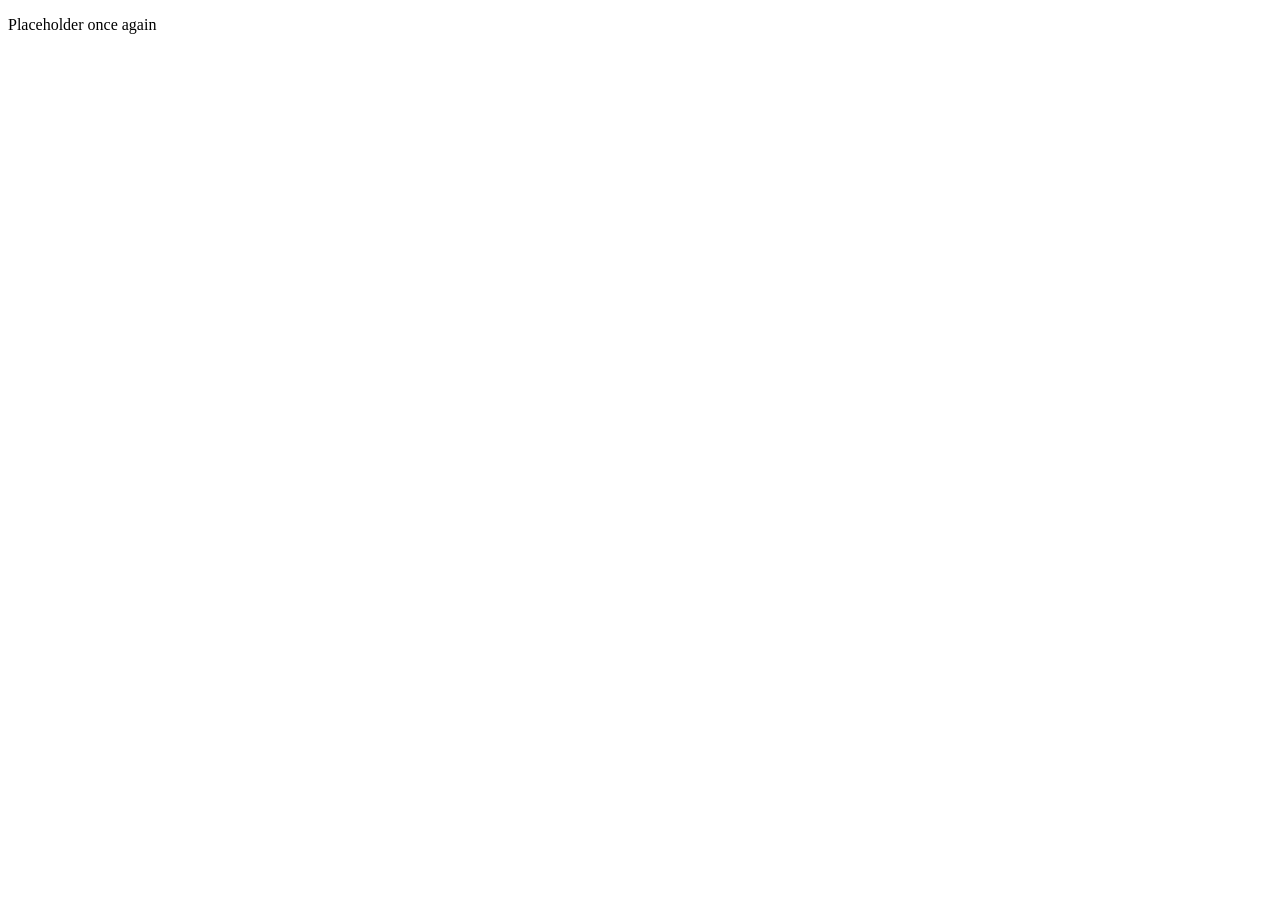
<file: frontend/student/index.html>
<!DOCTYPE html>
<html lang="en">
<head>
	<meta charset="UTF-8">
	<meta name="viewport" content="width=device-width, initial-scale=1.0">
	<title>Student Portal</title>
</head>
<body>
	<div>
	<p>Placeholder once again</p>
	</div>
</body>
</html>
</file>
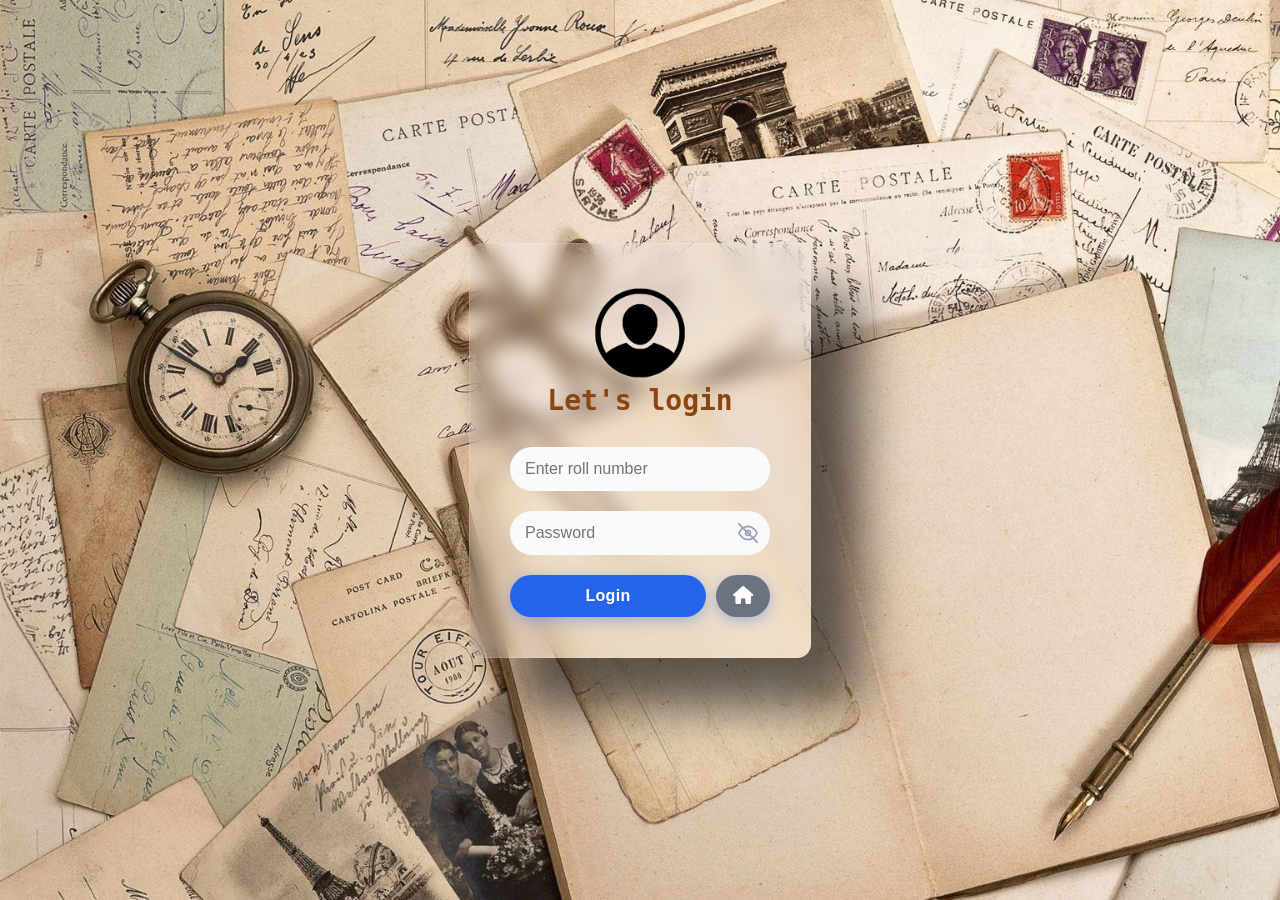
<file: web-content/s_login/student/index.html>
<!DOCTYPE html>
<html lang="en">

<head>
	<meta charset="UTF-8">
	<meta name="viewport" content="width=device-width, initial-scale=1.0">
	<title>Dashboard</title>
	<script>
		if (sessionStorage.getItem('student_auth') !== '1') window.location.replace('../s_login.html');
	</script>
	<link rel="icon" sizes="70x70" href="../../image-sources/logo-fold/web-logo.png" type="image/png">
	<link rel="stylesheet" href="style.css">
	<link
		href="https://fonts.googleapis.com/css2?family=Inter:wght@400;700;900&family=Roboto+Mono:wght@400;700&display=swap"
		rel="stylesheet" />
	<link rel="stylesheet" href="https://cdnjs.cloudflare.com/ajax/libs/font-awesome/6.0.0/css/all.min.css" />
	<link rel="stylesheet" href="https://cdnjs.cloudflare.com/ajax/libs/font-awesome/6.4.0/css/all.min.css">
</head>

<body>
	<nav class="side-bar">
		<a href="#home" class="nav-link active" data-page="home"><i class="fas fa-home"></i> </a>
		<div class="sidebar-mid">
			<a href="#study-materials" class="nav-link" data-page="study-materials"><i class="fas fa-graduation-cap"></i> </a>
			<a href="#academics" class="nav-link" data-page="academics"><i class="fas fa-pencil-alt"></i> </a>
			<a href="#attendence" class="nav-link" data-page="attendence"><i class="fas fa-clipboard-list"></i> </a>
			<a href="#notices" class="nav-link" data-page="notices"><i class="fas fa-bell"></i> </a>
		</div>
		<a href="#" id="logoutBtn" aria-label="Sign out"><i class="fas fa-arrow-right-from-bracket"></i>
		</a>
	</nav>
	<main class="container">
		<section class="page active" id="home" aria-label="Home">
			<div class="row1">
				<div class="sub-folder" id="s-material" data-goto="study-materials" role="button" tabindex="0">
					<p>Study materials</p>
					<strong class="tile-value" id="tile-materials">-</strong>
					<span class="tile-label">new this week</span>
				</div>
				<div class="sub-folder" id="attendence-div" data-goto="attendence" role="button" tabindex="0">
					<p>Attendence</p>
					<strong class="tile-value" id="tile-attendance">-</strong>
					<span class="tile-label">present (30 days)</span>
				</div>
			</div>
			<div class="row2">
				<div class="sub-folder" id="academics-div" data-goto="academics" role="button" tabindex="0">
					<p>Academics</p>
					<strong class="tile-value" id="tile-academics">-</strong>
					<span class="tile-label">average score</span>
				</div>
				<div class="sub-folder" id="notice-div" data-goto="notices" role="button" tabindex="0">
					<p>Notices</p>
					<strong class="tile-value" id="tile-notices">-</strong>
					<span class="tile-label">recent</span>
				</div>
			</div>
			<p class="tile-foot" id="tile-courses">-</p>
		</section>
		<section class="page" id="study-materials" aria-label="Study Materials">
			<div class="containers">
				<h2>Study materials</h2>
				<div id="materials-list" class="data-list">
					<p class="loading">Loading...</p>
				</div>
			</div>
		</section>
		<section class="page" id="academics" aria-label="Academics">
			<div class="containers">
				<h2>Academics</h2>
				<div id="academics-list" class="data-list">
					<p class="loading">Loading...</p>
				</div>
			</div>
		</section>
		<section class="page" id="attendence" aria-label="Attendence">
			<div class="containers">
				<h2>Attendence</h2>
				<div id="attendance-list" class="data-list">
					<p class="loading">Loading...</p>
				</div>
			</div>
		</section>
		<section class="page" id="notices" aria-label="Notices">
			<div class="containers">
				<h2>Notices</h2>
				<div id="notices-list" class="data-list">
					<p class="loading">Loading...</p>
				</div>
			</div>
		</section>
	</main>
	<script src="script.js"></script>
</body>

</html>
</file>
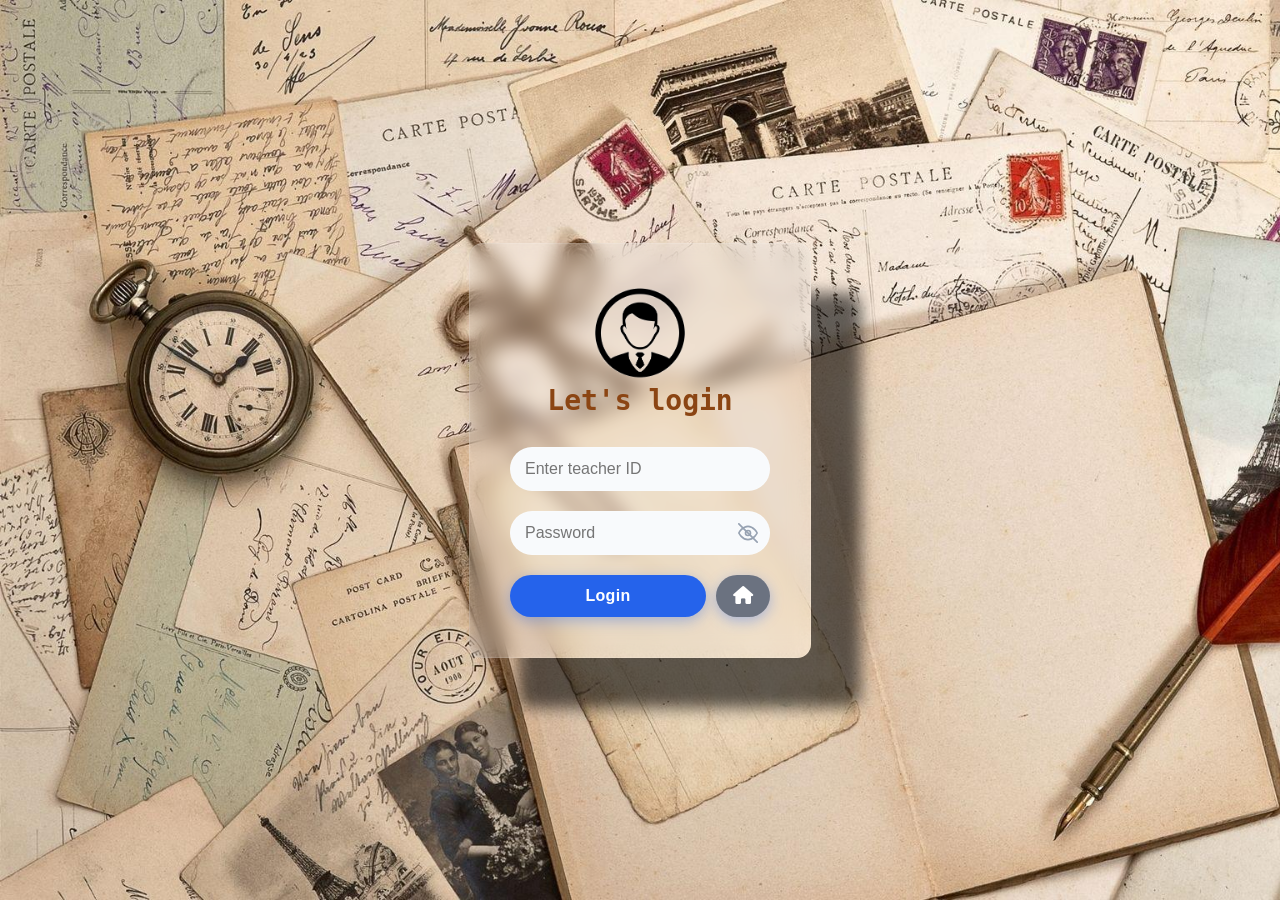
<file: web-content/t_login/teacher/index.html>
<!DOCTYPE html>
<html lang="en">

<head>
	<meta charset="UTF-8">
	<meta name="viewport" content="width=device-width, initial-scale=1.0">
	<title>Teacher Dashboard</title>
	<script>
		if (sessionStorage.getItem('teacher_auth') !== '1' || !sessionStorage.getItem('teacher_session')) window.location.replace('../t_login.html');
	</script>
	<link rel="icon" sizes="70x70" href="../../image-sources/logo-fold/web-logo.png" type="image/png">
	<link rel="stylesheet" href="style.css">
	<link
		href="https://fonts.googleapis.com/css2?family=Inter:wght@400;700;900&family=Roboto+Mono:wght@400;700&display=swap"
		rel="stylesheet" />
	<link rel="stylesheet" href="https://cdnjs.cloudflare.com/ajax/libs/font-awesome/6.0.0/css/all.min.css" />
</head>

<body>
	<div class="first-container">
		<nav class="side-bar">
			<a href="#home" class="nav-link active" data-page="home" aria-label="Home"><i class="fas fa-home"></i></a>
			<div class="sidebar-mid">
				<a href="#my-courses" class="nav-link" data-page="my-courses" aria-label="My courses"><i
						class="fas fa-book"></i></a>
				<a href="#academics" class="nav-link" data-page="academics" aria-label="Academics"><i
						class="fas fa-pencil-alt"></i></a>
				<a href="#attendence" class="nav-link" data-page="attendence" aria-label="Attendence"><i
						class="fas fa-clipboard-list"></i></a>
				<a href="#notices" class="nav-link" data-page="notices" aria-label="Notices"><i class="fas fa-bell"></i></a>
			</div>
			<a href="#" id="logoutBtn" aria-label="Sign out"><i class="fas fa-arrow-right-from-bracket"></i>
			</a>
		</nav>
		<main class="container">
			<section class="page active" id="home" aria-label="Home">
				<div class="row1">
					<div class="sub-folder" id="courses-tile" data-goto="my-courses" role="button" tabindex="0">
						<p>My courses</p>
						<strong class="tile-value" id="tile-courses">-</strong>
						<span class="tile-label">sections taught</span>
					</div>
					<div class="sub-folder" id="students-tile" data-goto="my-courses" role="button" tabindex="0">
						<p>Students</p>
						<strong class="tile-value" id="tile-students">-</strong>
						<span class="tile-label">enrolled</span>
					</div>
				</div>
				<div class="row2">
					<div class="sub-folder" id="materials-tile" data-goto="my-courses" role="button" tabindex="0">
						<p>Materials</p>
						<strong class="tile-value" id="tile-materials">-</strong>
						<span class="tile-label">uploaded</span>
					</div>
					<div class="sub-folder" id="notices-tile" data-goto="notices" role="button" tabindex="0">
						<p>Notices</p>
						<strong class="tile-value" id="tile-notices">-</strong>
						<span class="tile-label">posted</span>
					</div>
					<p class="tile-foot" id="tile-who">-</p>
				</div>
			</section>
			<section class="page" id="my-courses" aria-label="My courses">
				<div class="containers">
					<h2>My courses</h2>
					<div id="courses-list" class="data-list">
						<p class="loading">Loading...</p>
					</div>
				</div>
			</section>
			<section class="page" id="academics" aria-label="Academics">
				<div class="containers">
					<h2>Academics</h2>
					<div id="academics-list" class="data-list">
						<p class="loading">Loading...</p>
					</div>
				</div>
			</section>
			<section class="page" id="attendence" aria-label="Attendence">
				<div class="containers">
					<h2>Attendence</h2>
					<div id="attendance-list" class="data-list">
						<p class="loading">Loading...</p>
					</div>
				</div>
			</section>
			<section class="page" id="notices" aria-label="Notices">
				<div class="containers">
					<h2>Post a notice</h2>
					<form id="noticeForm" class="notice-form">
						<input type="text" id="noticeTitle" placeholder="Title" maxlength="200" required>
						<textarea id="noticeContent" rows="3" placeholder="Notice text" required></textarea>
						<div class="form-row">
							<select id="noticePriority">
								<option value="normal">normal</option>
								<option value="low">low</option>
								<option value="high">high</option>
								<option value="urgent">urgent</option>
							</select>
							<select id="noticeAudience">
								<option value="all">everyone</option>
								<option value="students">students</option>
								<option value="teachers">teachers</option>
							</select>
							<button type="submit" class="btn">Post</button>
						</div>
					</form>
					<p id="noticeMsg" class="notice-msg"></p>
					<h2>My notices</h2>
					<div id="notices-list" class="data-list">
						<p class="loading">Loading...</p>
					</div>
				</div>
			</section>
		</main>
	</div>
	<script src="script.js"></script>
</body>

</html>
</file>
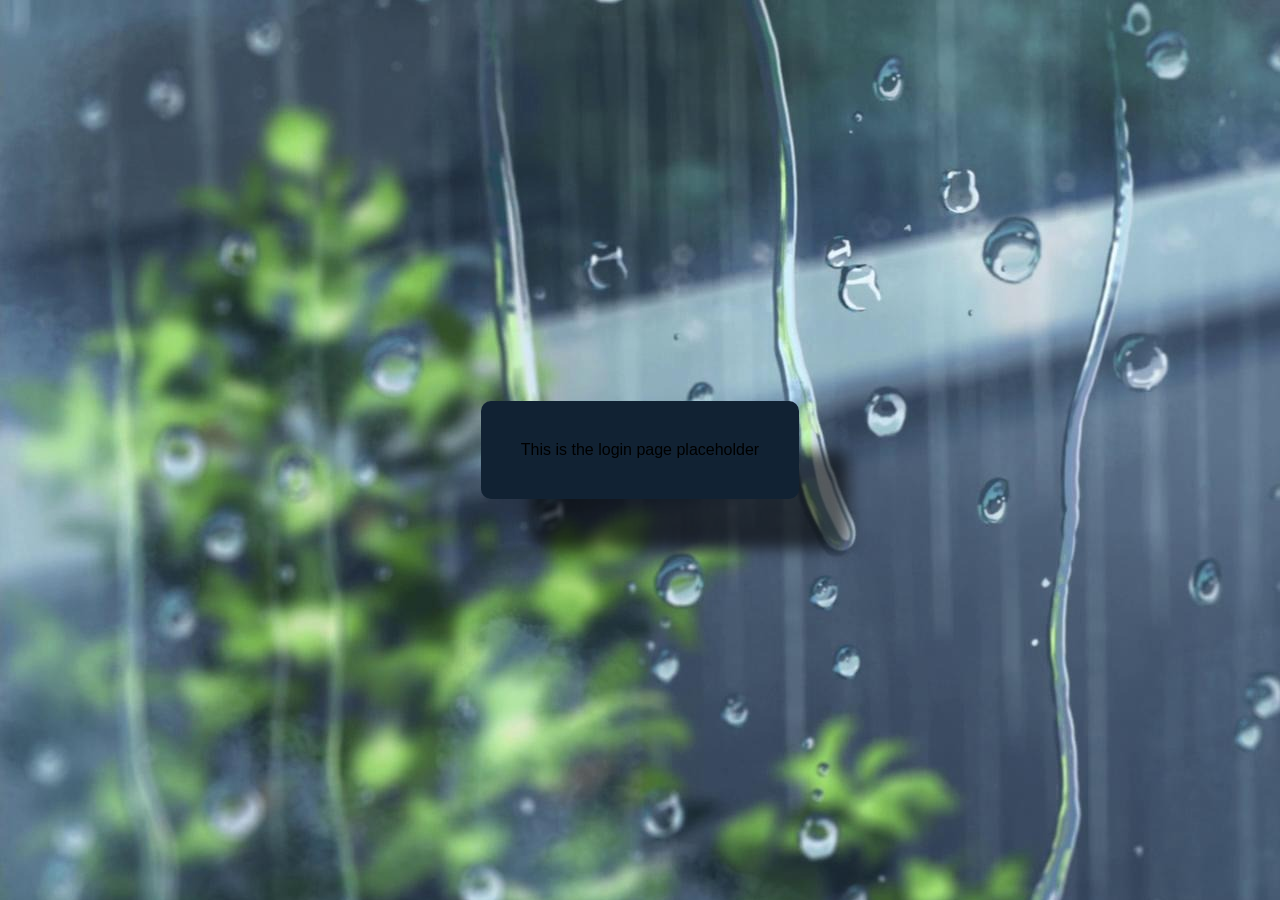
<file: frontend/s_login/s_login.html>
<!DOCTYPE html>
<html lang="en">
<head>
	<meta charset="UTF-8">
	<meta name="viewport" content="width=device-width, initial-scale=1.0">
	<title>Welcome to Student Login Page</title>
	<link rel="stylesheet" href="s_login.css">
</head>
<body>
	<div class="container">
	<p>This is the login page placeholder</p>
	</div>
	<script src="s_login.js"></script>
</body>
</html>
</file>
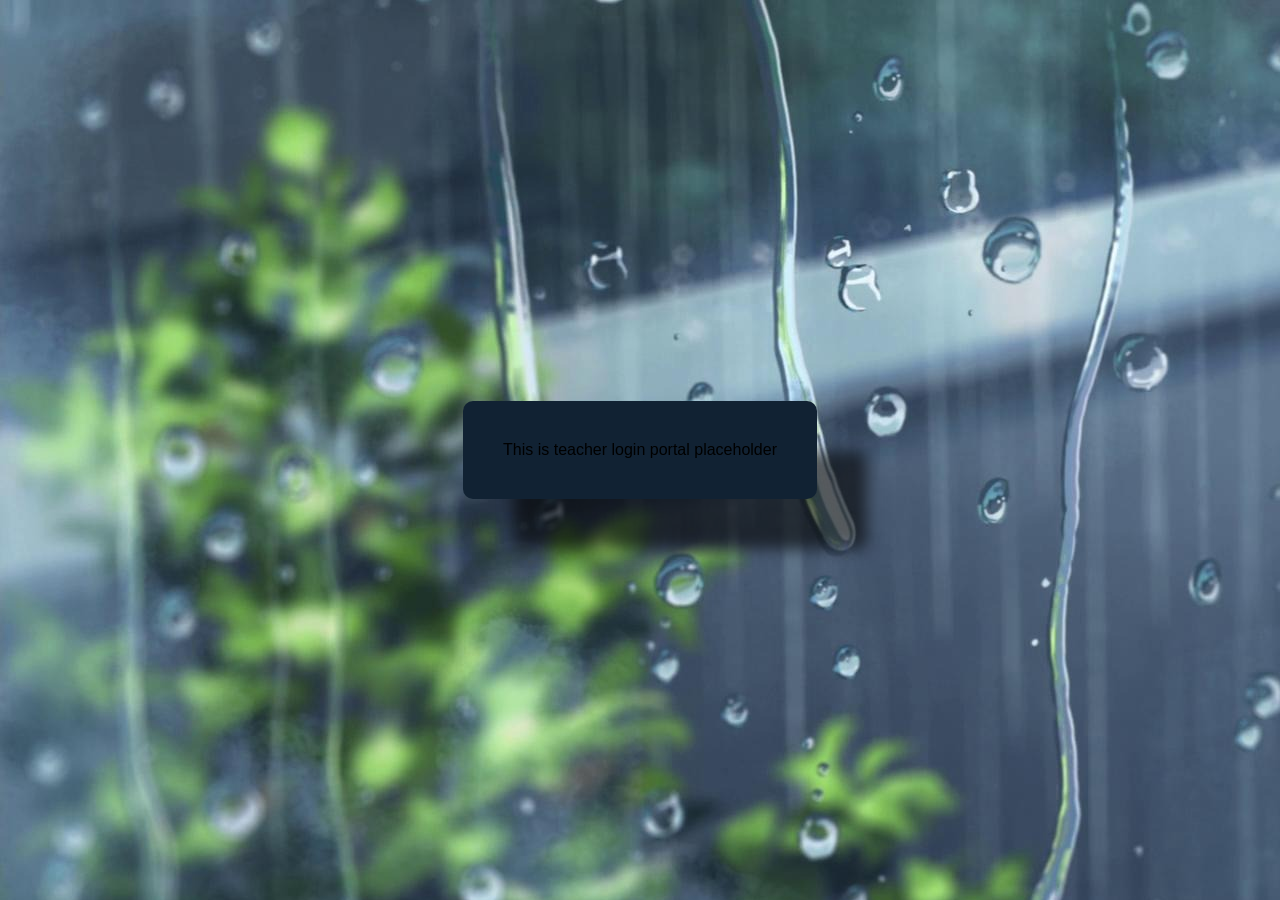
<file: frontend/t_login/t_login.html>
<!DOCTYPE html>
<html lang="en">
<head>
	<meta charset="UTF-8">
	<meta name="viewport" content="width=device-width, initial-scale=1.0">
	<title>Welcome to teacher login portal</title>
	<link rel="stylesheet" href="t_login.css">
</head>
<body>
	<div class="container">
	<p>This is teacher login portal placeholder</p>
	</div>
	<script src ="t_login.js"></script>
</body>

</html>
</file>
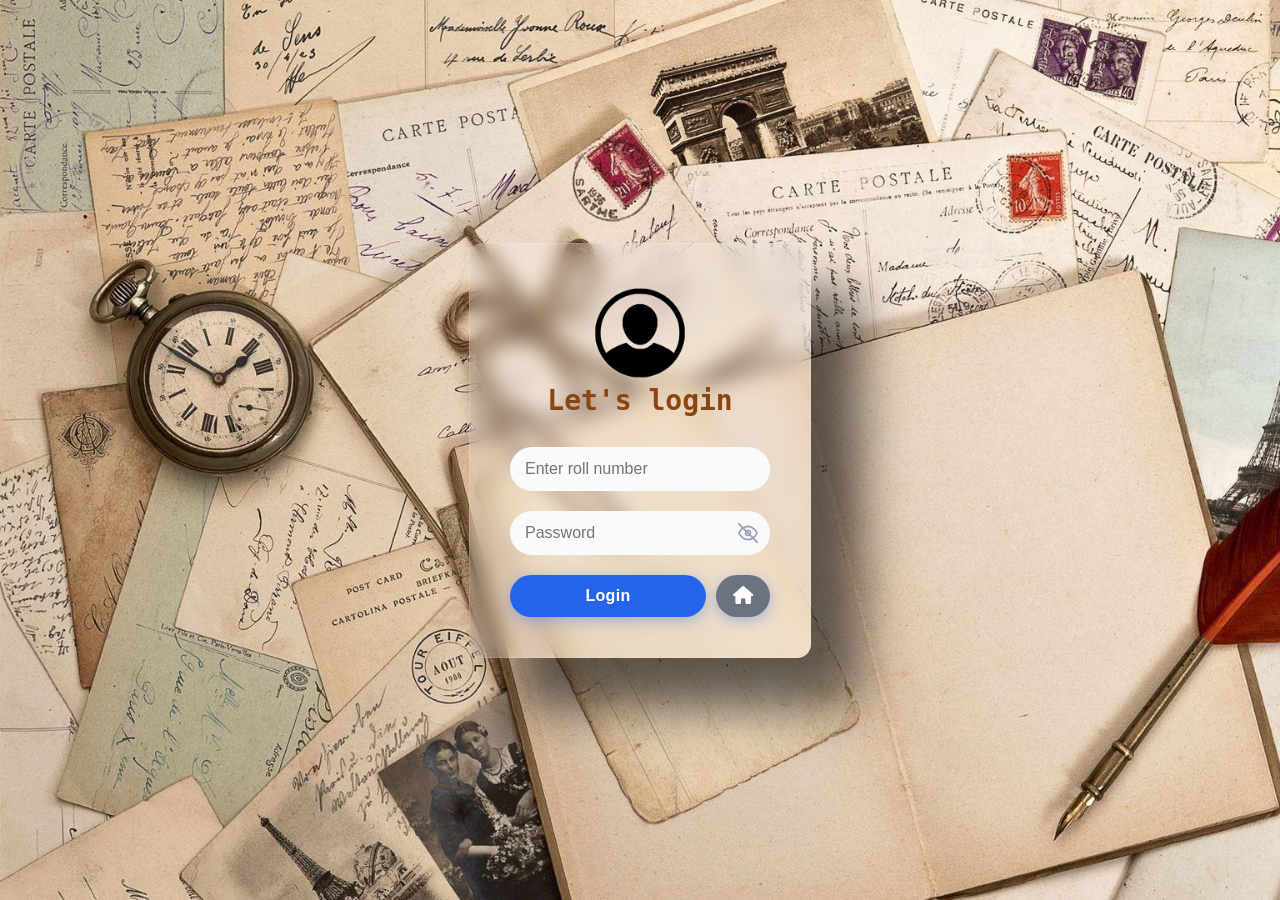
<file: web-content/s_login/s_login.html>
<!DOCTYPE html>
<html lang="en">

<head>
	<meta charset="UTF-8">
	<meta name="viewport" content="width=device-width, initial-scale=1.0">
	<title>Welcome to Student Login Page</title>
	<link rel="stylesheet" href="s_login.css">
	<link rel="icon" sizes="70x70" href="../image-sources/logo-fold/web-logo.png" type="image/png">
	<link
		href="https://fonts.googleapis.com/css2?family=Inter:wght@400;700;900&family=Roboto+Mono:wght@400;700&display=swap"
		rel="stylesheet" />
	<link rel="stylesheet" href="https://cdnjs.cloudflare.com/ajax/libs/font-awesome/6.0.0/css/all.min.css" />
	<link rel="stylesheet" href="https://cdnjs.cloudflare.com/ajax/libs/font-awesome/6.4.0/css/all.min.css">
</head>

<body>
	<div class="container">
		<div id="st-img">
			<img src="../image-sources/logo-fold/ST.png">
		</div>
		<h2>Let's login</h2>
		<form id="loginForm">
			<div class="form-group">
				<input type="text" id="roll" name="roll" placeholder="Enter roll number" required>
			</div>
			<div class="form-group password-wrap">
				<input type="password" id="password" name="password" placeholder="Password" required>
				<button type="button" id="togglePw" class="toggle" aria-label="Show password"><svg viewBox="0 0 24 24"
						fill="none" stroke="currentColor" stroke-width="2" stroke-linecap="round" stroke-linejoin="round">
						<path d="M1 12s4-8 11-8 11 8 11 8-4 8-11 8-11-8-11-8z" />
						<circle cx="12" cy="12" r="3" />
						<line class="slash" x1="1" y1="1" x2="23" y2="23" />
					</svg></button>
			</div>

			<div class="btn-row">
				<button type="submit" class="btn">Login</button>
				<a href="../index.html" class="btn home-btn" aria-label="Back to main page" title="Back to main page"><i
						class="fas fa-home"></i></a>
			</div>
		</form>
		<div id="message" class="message"></div>
	</div>
	<script src="s_login.js"></script>
</body>

</html>
</file>
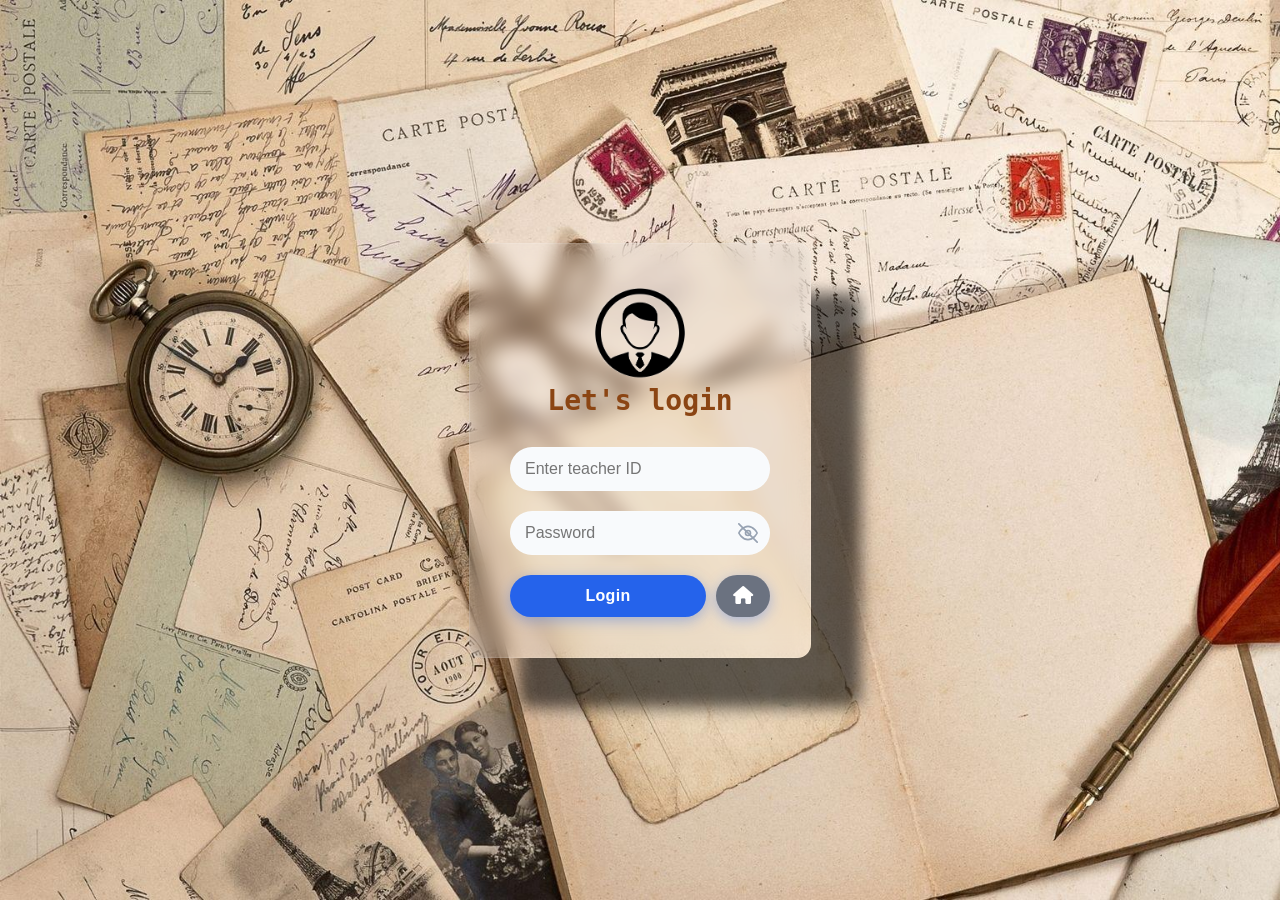
<file: web-content/t_login/t_login.html>
<!DOCTYPE html>
<html lang="en">

<head>
	<meta charset="UTF-8">
	<meta name="viewport" content="width=device-width, initial-scale=1.0">
	<title>Welcome to Teacher Login Page</title>
	<link rel="stylesheet" href="t_login.css">
	<link rel="icon" sizes="70x70" href="../image-sources/logo-fold/web-logo.png" type="image/png">
	<link
		href="https://fonts.googleapis.com/css2?family=Inter:wght@400;700;900&family=Roboto+Mono:wght@400;700&display=swap"
		rel="stylesheet" />
	<link rel="stylesheet" href="https://cdnjs.cloudflare.com/ajax/libs/font-awesome/6.0.0/css/all.min.css" />
	<link rel="stylesheet" href="https://cdnjs.cloudflare.com/ajax/libs/font-awesome/6.4.0/css/all.min.css">
</head>

<body>
	<div class="container">
		<div id="tc-img">
			<img src="../image-sources/logo-fold/TC.png">
		</div>
		<h2>Let's login</h2>
		<form id="loginForm">
			<div class="form-group">
				<input type="text" id="tid" name="tid" placeholder="Enter teacher ID" required>
			</div>
			<div class="form-group password-wrap">
				<input type="password" id="password" name="password" placeholder="Password" required>
				<button type="button" id="togglePw" class="toggle" aria-label="Show password"><svg viewBox="0 0 24 24"
						fill="none" stroke="currentColor" stroke-width="2" stroke-linecap="round" stroke-linejoin="round">
						<path d="M1 12s4-8 11-8 11 8 11 8-4 8-11 8-11-8-11-8z" />
						<circle cx="12" cy="12" r="3" />
						<line class="slash" x1="1" y1="1" x2="23" y2="23" />
					</svg></button>
			</div>

			<div class="btn-row">
				<button type="submit" class="btn">Login</button>
				<a href="../index.html" class="btn home-btn" aria-label="Back to main page" title="Back to main page"><i
						class="fas fa-home"></i></a>
			</div>
		</form>
		<div id="message" class="message"></div>
	</div>
	<script src="t_login.js"></script>
</body>

</html>
</file>
<file: web-content/s_login/student/style.css>
* {
  margin: 0;
  padding: 0;
  box-sizing: border-box;
}

body {
  font-family: 'JetBrains Mono', monospace;
  background-image: url("../../image-sources/wall/global.jpg");
  background-size: cover;
  background-attachment: fixed;
  background-repeat: no-repeat;
  min-height: 100vh;
  height: 100vh;
  overflow: hidden;
  padding: 20px;
  display: flex;
  align-items: flex-start;
  justify-content: flex-start;
}

.page {
  display: none;
  opacity: 0;
}

.page.active {
  display: flex;
  flex-direction: column;
  min-height: 0;
  position: relative;
  z-index: 2;
  opacity: 1;
  animation: pageSlideIn 0.35s cubic-bezier(0.4, 0, 0.2, 1);
}

.page.active.from-left {
  animation-name: pageSlideInFromLeft;
}

.page.leaving {
  display: block;
  position: absolute;
  inset: 0;
  z-index: 1;
  pointer-events: none;
  animation: pageFadeOut 0.3s ease forwards;
}

@keyframes pageFadeOut {
  from {
    opacity: 1;
    transform: translateX(0);
  }

  to {
    opacity: 0;
    transform: translateX(-60px);
  }
}

@keyframes pageSlideIn {
  from {
    opacity: 0;
    transform: translateX(60px);
  }

  to {
    opacity: 1;
    transform: translateX(0);
  }
}

@keyframes pageSlideInFromLeft {
  from {
    opacity: 0;
    transform: translateX(-60px);
  }

  to {
    opacity: 1;
    transform: translateX(0);
  }
}

@media (prefers-reduced-motion: reduce) {

  .page {
    transition: none;
  }

  .page.active {
    animation: none;
  }
}

/* This is the end of fade out animation */

a.active {
  display: inline-block;
  border-radius: 10px;
}

a.active:hover {
  border: 2px solid saddlebrown;
}

.first-container {
  display: flex;
  width: 100%;
}

.container {
  margin: 20px 20px 20px 85px;
  /*background: rgba(255, 255, 255, 0.2);
  backdrop-filter: blur(10px);*/
  padding: 5px;
  border-radius: 15px;
  /*border: 1px solid rgba(255, 255, 255, 0.12);
  box-shadow: 20px 50px 15px rgba(0, 0, 0, 0.6);*/
  text-align: center;
  width: 100%;
  max-width: 1700px;
  position: relative;
  z-index: 1;
  display: flex;
  flex-direction: column;
  justify-content: flex-start;
}

.side-bar a.active {
  color: saddlebrown;
  border-color: saddlebrown;
}

.side-bar {
  width: 55px;
  height: calc(100vh - 40px);
  background: rgba(255, 255, 255, 0.2);
  backdrop-filter: blur(10px);
  padding: 5px;
  border-radius: 15px;
  border: 1px solid rgba(255, 255, 255, 0.12);
  box-shadow: 10px 15px 15px rgba(0, 0, 0, 0.6);
  text-align: center;
  position: fixed;
  top: 20px;
  left: 10px;
  z-index: 3;
  display: flex;
  flex-direction: column;
  align-items: center;
}

.side-bar a {
  display: flex;
  align-items: center;
  justify-content: center;
  width: 40px;
  padding: 10px;
  border: 2px solid transparent;
  border-radius: 10px;
  text-decoration: none;
  color: inherit;
}

.side-bar a:hover {
  border-color: saddlebrown;
}

.sidebar-mid {
  display: flex;
  flex-direction: column;
  align-items: center;
  gap: 6px;
  margin: auto 0;
}

.sub-folder {
  margin: 0px;
  background: rgba(255, 255, 255, 0.2);
  backdrop-filter: blur(10px);
  padding: 5px;
  border-radius: 15px;
  border: 1px solid rgba(255, 255, 255, 0.12);
  box-shadow: 10px 15px 15px rgba(0, 0, 0, 0.6);
  text-align: center;
  position: relative;
  z-index: 1;
}

.row1 {
  display: grid;
  grid-template-columns: 2fr 1fr;
  gap: 20px;
  padding: 0 20px;
}

.row2 {
  margin-top: 20px;
  display: grid;
  grid-template-columns: 1fr 2fr;
  gap: 20px;
  padding: 0 20px;
}

#attendence-div {
  width: 100%;
  height: auto;
  min-height: 420px;
}

#attendence-div:hover {
  border: 2px solid saddlebrown;
}

#s-material {
  width: 100%;
  height: auto;
  min-height: 420px;
}

#s-material:hover {
  border: 2px solid saddlebrown;
}

#academics-div {
  width: 100%;
  height: auto;
  min-height: 420px;
}

#academics-div:hover {
  border: 2px solid saddlebrown;
}

#notice-div {
  width: 100%;
  height: auto;
  min-height: 420px;
}

#notice-div:hover {
  border: 2px solid saddlebrown;
}

.containers {
  margin: 0 auto;
  background: rgba(255, 255, 255, 0.2);
  backdrop-filter: blur(10px);
  padding: 20px;
  border-radius: 15px;
  border: 1px solid rgba(255, 255, 255, 0.12);
  box-shadow: 20px 50px 15px rgba(0, 0, 0, 0.6);
  text-align: center;
  width: 100%;
  max-width: 1700px;
  height: 90vh;
  position: relative;
  z-index: 1;
  overflow: hidden;
  display: flex;
  flex-direction: column;
  justify-content: center;
  justify-content: safe center;
}

.containers h2 {
  font-family: 'Inter', sans-serif;
  font-weight: 700;
  font-size: 1.6rem;
  margin-bottom: 18px;
}

.tile-value {
  display: block;
  font-family: 'Inter', sans-serif;
  font-weight: 900;
  font-size: 2.4rem;
  color: saddlebrown;
  margin: 10px 0 2px;
}

.tile-label {
  font-family: 'Inter', sans-serif;
  font-size: 0.75rem;
  opacity: 0.75;
}

.tile-foot {
  margin-top: 20px;
  font-family: 'Inter', sans-serif;
  font-size: 0.85rem;
  opacity: 0.85;
}

[data-goto] {
  cursor: pointer;
}

[data-goto]:focus-visible {
  outline: 2px solid saddlebrown;
  outline-offset: 3px;
}

/* list rows inside a section */
.data-list {
  display: flex;
  flex-direction: column;
  gap: 10px;
  text-align: left;
  flex: 1;
  min-height: 0;
  overflow-y: auto;
}

.data-row {
  display: flex;
  align-items: center;
  justify-content: space-between;
  gap: 16px;
  background: rgba(255, 255, 255, 0.14);
  border: 1px solid rgba(255, 255, 255, 0.12);
  border-radius: 12px;
  padding: 12px 16px;
}

.data-row:hover {
  border-color: saddlebrown;
}

.data-main {
  display: flex;
  flex-direction: column;
  gap: 3px;
  min-width: 0;
}

.data-title {
  font-family: 'Inter', sans-serif;
  font-weight: 700;
}

.data-sub,
.data-body {
  font-size: 0.78rem;
  opacity: 0.8;
}

.data-body {
  font-family: 'Inter', sans-serif;
  opacity: 0.9;
}

.data-meta {
  font-family: 'Inter', sans-serif;
  font-size: 0.8rem;
  opacity: 0.75;
  white-space: nowrap;
}

.data-meta.pct {
  font-weight: 700;
  font-size: 1rem;
  opacity: 1;
}

.data-meta.badge {
  border: 1px solid currentColor;
  border-radius: 999px;
  padding: 2px 10px;
  text-transform: uppercase;
  font-size: 0.65rem;
}

.data-row.notice.urgent .data-meta.badge {
  color: #b3261e;
}

.data-row.notice.high .data-meta.badge {
  color: #a15c00;
}

.loading,
.empty {
  padding: 18px 0;
  opacity: 0.75;
  font-family: 'Inter', sans-serif;
  font-size: 0.9rem;
  text-align: center;
}

.division {
  display: flex;
  flex-direction: column;
  gap: 10px;
  margin-bottom: 22px;
}

.division:last-child {
  margin-bottom: 0;
}

.division-head {
  display: flex;
  align-items: baseline;
  justify-content: space-between;
  gap: 12px;
  padding-bottom: 6px;
  border-bottom: 2px solid saddlebrown;
}

.division-title {
  font-family: 'Inter', sans-serif;
  font-weight: 700;
  font-size: 1.05rem;
  letter-spacing: 0.4px;
  text-transform: uppercase;
}

.division-sub {
  font-family: 'Inter', sans-serif;
  font-size: 0.75rem;
  opacity: 0.75;
}

.division-body {
  display: flex;
  flex-direction: column;
  gap: 10px;
}
</file>
<file: web-content/t_login/teacher/style.css>
* {
  margin: 0;
  padding: 0;
  box-sizing: border-box;
}

body {
  font-family: 'JetBrains Mono', monospace;
  background-image: url("../../image-sources/wall/global.jpg");
  background-size: cover;
  background-attachment: fixed;
  background-repeat: no-repeat;
  min-height: 100vh;
  height: 100vh;
  overflow: hidden;
  padding: 20px;
  display: flex;
  align-items: flex-start;
  justify-content: flex-start;
}

.page {
  display: none;
  opacity: 0;
}

.page.active {
  display: flex;
  flex-direction: column;
  min-height: 0;
  position: relative;
  z-index: 2;
  opacity: 1;
  animation: pageSlideIn 0.35s cubic-bezier(0.4, 0, 0.2, 1);
}

.page.active.from-left {
  animation-name: pageSlideInFromLeft;
}

.page.leaving {
  display: block;
  position: absolute;
  inset: 0;
  z-index: 1;
  pointer-events: none;
  animation: pageFadeOut 0.3s ease forwards;
}

@keyframes pageFadeOut {
  from {
    opacity: 1;
    transform: translateX(0);
  }

  to {
    opacity: 0;
    transform: translateX(-60px);
  }
}

@keyframes pageSlideIn {
  from {
    opacity: 0;
    transform: translateX(60px);
  }

  to {
    opacity: 1;
    transform: translateX(0);
  }
}

@keyframes pageSlideInFromLeft {
  from {
    opacity: 0;
    transform: translateX(-60px);
  }

  to {
    opacity: 1;
    transform: translateX(0);
  }
}

@media (prefers-reduced-motion: reduce) {

  .page {
    transition: none;
  }

  .page.active {
    animation: none;
  }
}

.first-container {
  display: flex;
  width: 100%;
}

.container {
  margin: 20px 20px 20px 85px;
  padding: 5px;
  border-radius: 15px;
  text-align: center;
  width: 100%;
  max-width: 1700px;
  position: relative;
  z-index: 1;
  display: flex;
  flex-direction: column;
  justify-content: flex-start;
}

.side-bar {
  width: 55px;
  height: calc(100vh - 40px);
  background: rgba(255, 255, 255, 0.2);
  backdrop-filter: blur(10px);
  padding: 5px;
  border-radius: 15px;
  border: 1px solid rgba(255, 255, 255, 0.12);
  box-shadow: 10px 15px 15px rgba(0, 0, 0, 0.6);
  text-align: center;
  position: fixed;
  top: 20px;
  left: 10px;
  z-index: 3;
  display: flex;
  flex-direction: column;
  align-items: center;
}

.side-bar a {
  display: flex;
  align-items: center;
  justify-content: center;
  width: 40px;
  padding: 10px;
  border: 2px solid transparent;
  border-radius: 10px;
  text-decoration: none;
  color: inherit;
}

.side-bar a:hover {
  border-color: saddlebrown;
}

.side-bar a.active {
  color: saddlebrown;
  border-color: saddlebrown;
}

.sidebar-mid {
  display: flex;
  flex-direction: column;
  align-items: center;
  gap: 6px;
  margin: auto 0;
}

.sub-folder {
  margin: 0px;
  background: rgba(255, 255, 255, 0.2);
  backdrop-filter: blur(10px);
  padding: 5px;
  border-radius: 15px;
  border: 1px solid rgba(255, 255, 255, 0.12);
  box-shadow: 10px 15px 15px rgba(0, 0, 0, 0.6);
  text-align: center;
  position: relative;
  z-index: 1;
}

.row1 {
  display: grid;
  grid-template-columns: 2fr 1fr;
  gap: 20px;
  padding: 0 20px;
}

.row2 {
  margin-top: 20px;
  display: grid;
  grid-template-columns: 1fr 2fr;
  gap: 20px;
  padding: 0 20px;
}

#courses-tile,
#students-tile,
#materials-tile,
#notices-tile {
  width: 100%;
  min-height: 420px;
}

#courses-tile:hover,
#students-tile:hover,
#materials-tile:hover,
#notices-tile:hover {
  border: 2px solid saddlebrown;
}

.tile-value {
  display: block;
  font-family: 'Inter', sans-serif;
  font-weight: 900;
  font-size: 2.4rem;
  color: saddlebrown;
  margin: 10px 0 2px;
}

.tile-label {
  font-family: 'Inter', sans-serif;
  font-size: 0.75rem;
  opacity: 0.75;
}

.tile-foot {
  margin-top: 20px;
  font-family: 'Inter', sans-serif;
  font-size: 0.85rem;
  opacity: 0.85;
}

[data-goto] {
  cursor: pointer;
}

[data-goto]:focus-visible {
  outline: 2px solid saddlebrown;
  outline-offset: 3px;
}

.containers {
  margin: 0 auto;
  background: rgba(255, 255, 255, 0.2);
  backdrop-filter: blur(10px);
  padding: 20px;
  border-radius: 15px;
  border: 1px solid rgba(255, 255, 255, 0.12);
  box-shadow: 20px 50px 15px rgba(0, 0, 0, 0.6);
  text-align: center;
  width: 100%;
  max-width: 1700px;
  height: 90vh;
  position: relative;
  z-index: 1;
  overflow: hidden;
  display: flex;
  flex-direction: column;
  justify-content: center;
  justify-content: safe center;
}

.containers h2 {
  font-family: 'Inter', sans-serif;
  font-weight: 700;
  font-size: 1.6rem;
  margin-bottom: 18px;
}

/* notice posting form */
.notice-form {
  display: flex;
  flex-direction: column;
  gap: 10px;
  max-width: 640px;
  margin: 0 auto 8px;
}

.notice-form input,
.notice-form textarea,
.notice-form select {
  font-family: 'Inter', sans-serif;
  font-size: 0.9rem;
  padding: 9px 12px;
  border-radius: 10px;
  border: 1px solid rgba(255, 255, 255, 0.3);
  background: rgba(255, 255, 255, 0.75);
  color: #222;
  width: 100%;
}

.notice-form textarea {
  resize: vertical;
}

.form-row {
  display: flex;
  gap: 10px;
}

.notice-form .btn {
  font-family: 'Inter', sans-serif;
  font-weight: 700;
  cursor: pointer;
  border: none;
  border-radius: 10px;
  padding: 9px 20px;
  background: saddlebrown;
  color: #fff;
}

.notice-form .btn:disabled {
  opacity: 0.6;
  cursor: default;
}

.notice-msg {
  min-height: 1.2em;
  font-family: 'Inter', sans-serif;
  font-size: 0.85rem;
}

.notice-msg.ok {
  color: #1b5e20;
}

.notice-msg.bad {
  color: #b3261e;
}

.data-list {
  display: flex;
  flex-direction: column;
  gap: 10px;
  text-align: left;
  flex: 1;
  min-height: 0;
  overflow-y: auto;
}

.data-row {
  display: flex;
  align-items: center;
  justify-content: space-between;
  gap: 16px;
  background: rgba(255, 255, 255, 0.14);
  border: 1px solid rgba(255, 255, 255, 0.12);
  border-radius: 12px;
  padding: 12px 16px;
}

.data-row:hover {
  border-color: saddlebrown;
}

.data-main {
  display: flex;
  flex-direction: column;
  gap: 3px;
  min-width: 0;
}

.data-title {
  font-family: 'Inter', sans-serif;
  font-weight: 700;
}

.data-sub,
.data-body {
  font-size: 0.78rem;
  opacity: 0.8;
}

.data-body {
  font-family: 'Inter', sans-serif;
  opacity: 0.9;
}

.data-meta {
  font-family: 'Inter', sans-serif;
  font-size: 0.8rem;
  opacity: 0.75;
  white-space: nowrap;
}

.data-meta.pct {
  font-weight: 700;
  font-size: 1rem;
  opacity: 1;
}

.data-meta.badge {
  border: 1px solid currentColor;
  border-radius: 999px;
  padding: 2px 10px;
  text-transform: uppercase;
  font-size: 0.65rem;
}

.data-row.notice.urgent .data-meta.badge {
  color: #b3261e;
}

.data-row.notice.high .data-meta.badge {
  color: #a15c00;
}

.loading,
.empty {
  padding: 18px 0;
  opacity: 0.75;
  font-family: 'Inter', sans-serif;
  font-size: 0.9rem;
  text-align: center;
}
</file>
<file: frontend/s_login/s_login.css>
* {
  margin: 0;
  padding: 0;
  box-sizing: border-box;
}

body {
  font-family: Arial, sans-serif;
  /*background: linear-gradient(135deg, #667eea 0%, #764ba2 100%);*/
  background: url("../wall/Beat_World_1.jpg");
  height: 100vh;
  display: flex;
  justify-content: center;
  align-items: center;
}

.container {
  background: #123;
  padding: 40px;
  border-radius: 10px;
  box-shadow: 50px 50px 15px rgba(0, 0, 0, 0.6);
  text-align: center;
  min-width: 300px;
}

h1 {
  color: white;
  margin-bottom: 30px;
  font-size: 28px;
}
</file>
<file: frontend/t_login/t_login.css>
* {
  margin: 0;
  padding: 0;
  box-sizing: border-box;
}

body {
  font-family: Arial, sans-serif;
  /*background: linear-gradient(135deg, #667eea 0%, #764ba2 100%);*/
  background: url("../wall/Beat_World_1.jpg");
  height: 100vh;
  display: flex;
  justify-content: center;
  align-items: center;
}

.container {
  background: #123;
  padding: 40px;
  border-radius: 10px;
  box-shadow: 50px 50px 15px rgba(0, 0, 0, 0.6);
  text-align: center;
  min-width: 300px;
}

h1 {
  color: white;
  margin-bottom: 30px;
  font-size: 28px;
}
</file>
<file: web-content/s_login/s_login.css>
* {
  margin: 0;
  padding: 0;
  box-sizing: border-box;
}

body {
  font-family: 'JetBrains Mono', monospace;
  background-image: url("../image-sources/wall/global.jpg");
  background-size: cover;
  min-height: 100vh;
  display: flex;
  justify-content: center;
  align-items: center;
}

.container {
  background: rgba(255, 255, 255, 0.2);
  backdrop-filter: blur(10px);
  padding: 40px;
  border-radius: 14px;
  border: 1px solid rgba(255, 255, 255, 0.12);
  box-shadow: 50px 50px 50px rgba(0, 0, 0, 0.6);
  text-align: center;
  min-width: 300px;
  position: relative;
  z-index: 1;
}

h1 {
  color: white;
  margin-bottom: 30px;
  font-size: 28px;
}

.container h2 {
  text-align: center;
  color: saddlebrown;
  margin-bottom: 30px;
  font-size: 28px;
}

.form-group {
  margin-bottom: 20px;
}

.form-group label {
  display: block;
  margin-bottom: 8px;
  color: #555;
  font-weight: 600;
}

.form-group input {
  width: 100%;
  padding: 12px 14px;
  border: 1px solid rgba(255, 255, 255, 0.15);
  background: #f8fafc;
  border-radius: 25px;
  font-size: 16px;
  transition: border-color 0.3s;
}

.password-wrap {
  position: relative;
}

.password-wrap input {
  padding-right: 44px;
}

.toggle {
  position: absolute;
  right: 8px;
  top: 50%;
  transform: translateY(-50%);
  background: none;
  border: none;
  cursor: pointer;
  line-height: 1;
  opacity: 0.65;
  color: #64748b;
  display: flex;
  align-items: center;
  padding: 4px;
}

.toggle:hover {
  opacity: 1;
}

.toggle svg {
  width: 20px;
  height: 20px;
  display: block;
}

.toggle .slash {
  opacity: 1;
  transition: opacity 0.2s;
}

.toggle.show .slash {
  opacity: 0;
}

.form-group input:focus {
  outline: none;
  border-color: #2563eb;
  box-shadow: 0 0 0 3px rgba(37, 99, 235, 0.25);
}

.btn {
  width: 100%;
  padding: 12px;
  background: #2563eb;
  color: white;
  border: none;
  border-radius: 25px;
  font-size: 16px;
  font-weight: 600;
  letter-spacing: 0.3px;
  cursor: pointer;
  box-shadow: 0 4px 14px rgba(37, 99, 235, 0.35);
  transition: background-color 0.2s, transform 0.1s;
}

.btn:hover {
  background: #1d4ed8;
  transform: translateY(-1px);
}

.btn:active {
  transform: translateY(0);
}

/* login button with a home button beside it */
.btn-row {
  display: flex;
  gap: 10px;
  align-items: stretch;
}

.btn-row .btn {
  flex: 1 1 auto;
  width: auto;
}

.btn-row .home-btn {
  flex: 0 0 54px;
  width: 54px;
  padding: 12px 0;
  display: flex;
  align-items: center;
  justify-content: center;
  background: #6b7280;
  color: #fff;
  text-decoration: none;
  font-size: 18px;
}

.btn-row .home-btn:hover {
  background: #4b5563;
}

.message {
  margin-top: 20px;
  padding: 15px;
  border-radius: 5px;
  text-align: center;
  font-weight: 600;
  display: none;
}

.message.success {
  background-color: #d4edda;
  color: #155724;
  border: 1px solid #c3e6cb;
  display: block;
}

.message.error {
  background-color: #f8d7da;
  color: #721c24;
  border: 1px solid #f5c6cb;
  display: block;
}

#st-img {
  display: flex;
  align-items: center;
  justify-content: center;
}

#st-img img {
  height: 100px;
  width: 100px;
  object-fit: contain;
}
</file>
<file: web-content/t_login/t_login.css>
* {
  margin: 0;
  padding: 0;
  box-sizing: border-box;
}

body {
  font-family: 'JetBrains Mono', monospace;
  min-height: 100vh;
  background-image: url("../image-sources/wall/global.jpg");
  background-size: cover;
  display: flex;
  justify-content: center;
  align-items: center;
}

.container {
  background: rgba(255, 255, 255, 0.2);
  backdrop-filter: blur(10px);
  padding: 40px;
  border-radius: 14px;
  border: 1px solid rgba(255, 255, 255, 0.12);
  box-shadow: 50px 50px 15px rgba(0, 0, 0, 0.6);
  text-align: center;
  min-width: 300px;
  position: relative;
  z-index: 1;
}

h1 {
  color: white;
  margin-bottom: 30px;
  font-size: 28px;
}

.container h2 {
  text-align: center;
  color: saddlebrown;
  margin-bottom: 30px;
  font-size: 28px;
}

.form-group {
  margin-bottom: 20px;
}

.form-group label {
  display: block;
  margin-bottom: 8px;
  color: #555;
  font-weight: 600;
}

.form-group input {
  width: 100%;
  padding: 12px 14px;
  border: 1px solid rgba(255, 255, 255, 0.15);
  background: #f8fafc;
  border-radius: 25px;
  font-size: 16px;
  transition: border-color 0.3s;
}

.password-wrap {
  position: relative;
}

.password-wrap input {
  padding-right: 44px;
}

.toggle {
  position: absolute;
  right: 8px;
  top: 50%;
  transform: translateY(-50%);
  background: none;
  border: none;
  cursor: pointer;
  line-height: 1;
  opacity: 0.65;
  color: #64748b;
  display: flex;
  align-items: center;
  padding: 4px;
}

.toggle:hover {
  opacity: 1;
}

.toggle svg {
  width: 20px;
  height: 20px;
  display: block;
}

.toggle .slash {
  opacity: 1;
  transition: opacity 0.2s;
}

.toggle.show .slash {
  opacity: 0;
}

.form-group input:focus {
  outline: none;
  border-color: #2563eb;
  box-shadow: 0 0 0 3px rgba(37, 99, 235, 0.25);
}

.btn {
  width: 100%;
  padding: 12px;
  background: #2563eb;
  color: white;
  border: none;
  border-radius: 25px;
  font-size: 16px;
  font-weight: 600;
  letter-spacing: 0.3px;
  cursor: pointer;
  box-shadow: 0 4px 14px rgba(37, 99, 235, 0.35);
  transition: background-color 0.2s, transform 0.1s;
}

.btn:hover {
  background: #1d4ed8;
  transform: translateY(-1px);
}

.btn:active {
  transform: translateY(0);
}

/* login button with a home button beside it */
.btn-row {
  display: flex;
  gap: 10px;
  align-items: stretch;
}

.btn-row .btn {
  flex: 1 1 auto;
  width: auto;
}

.btn-row .home-btn {
  flex: 0 0 54px;
  width: 54px;
  padding: 12px 0;
  display: flex;
  align-items: center;
  justify-content: center;
  background: #6b7280;
  color: #fff;
  text-decoration: none;
  font-size: 18px;
}

.btn-row .home-btn:hover {
  background: #4b5563;
}

.message {
  margin-top: 20px;
  padding: 15px;
  border-radius: 5px;
  text-align: center;
  font-weight: 600;
  display: none;
}

.message.success {
  background-color: #d4edda;
  color: #155724;
  border: 1px solid #c3e6cb;
  display: block;
}

.message.error {
  background-color: #f8d7da;
  color: #721c24;
  border: 1px solid #f5c6cb;
  display: block;
}

#tc-img {
  display: flex;
  align-items: center;
  justify-content: center;
}

#tc-img img {
  height: 100px;
  width: 100px;
  object-fit: contain;
}
</file>
